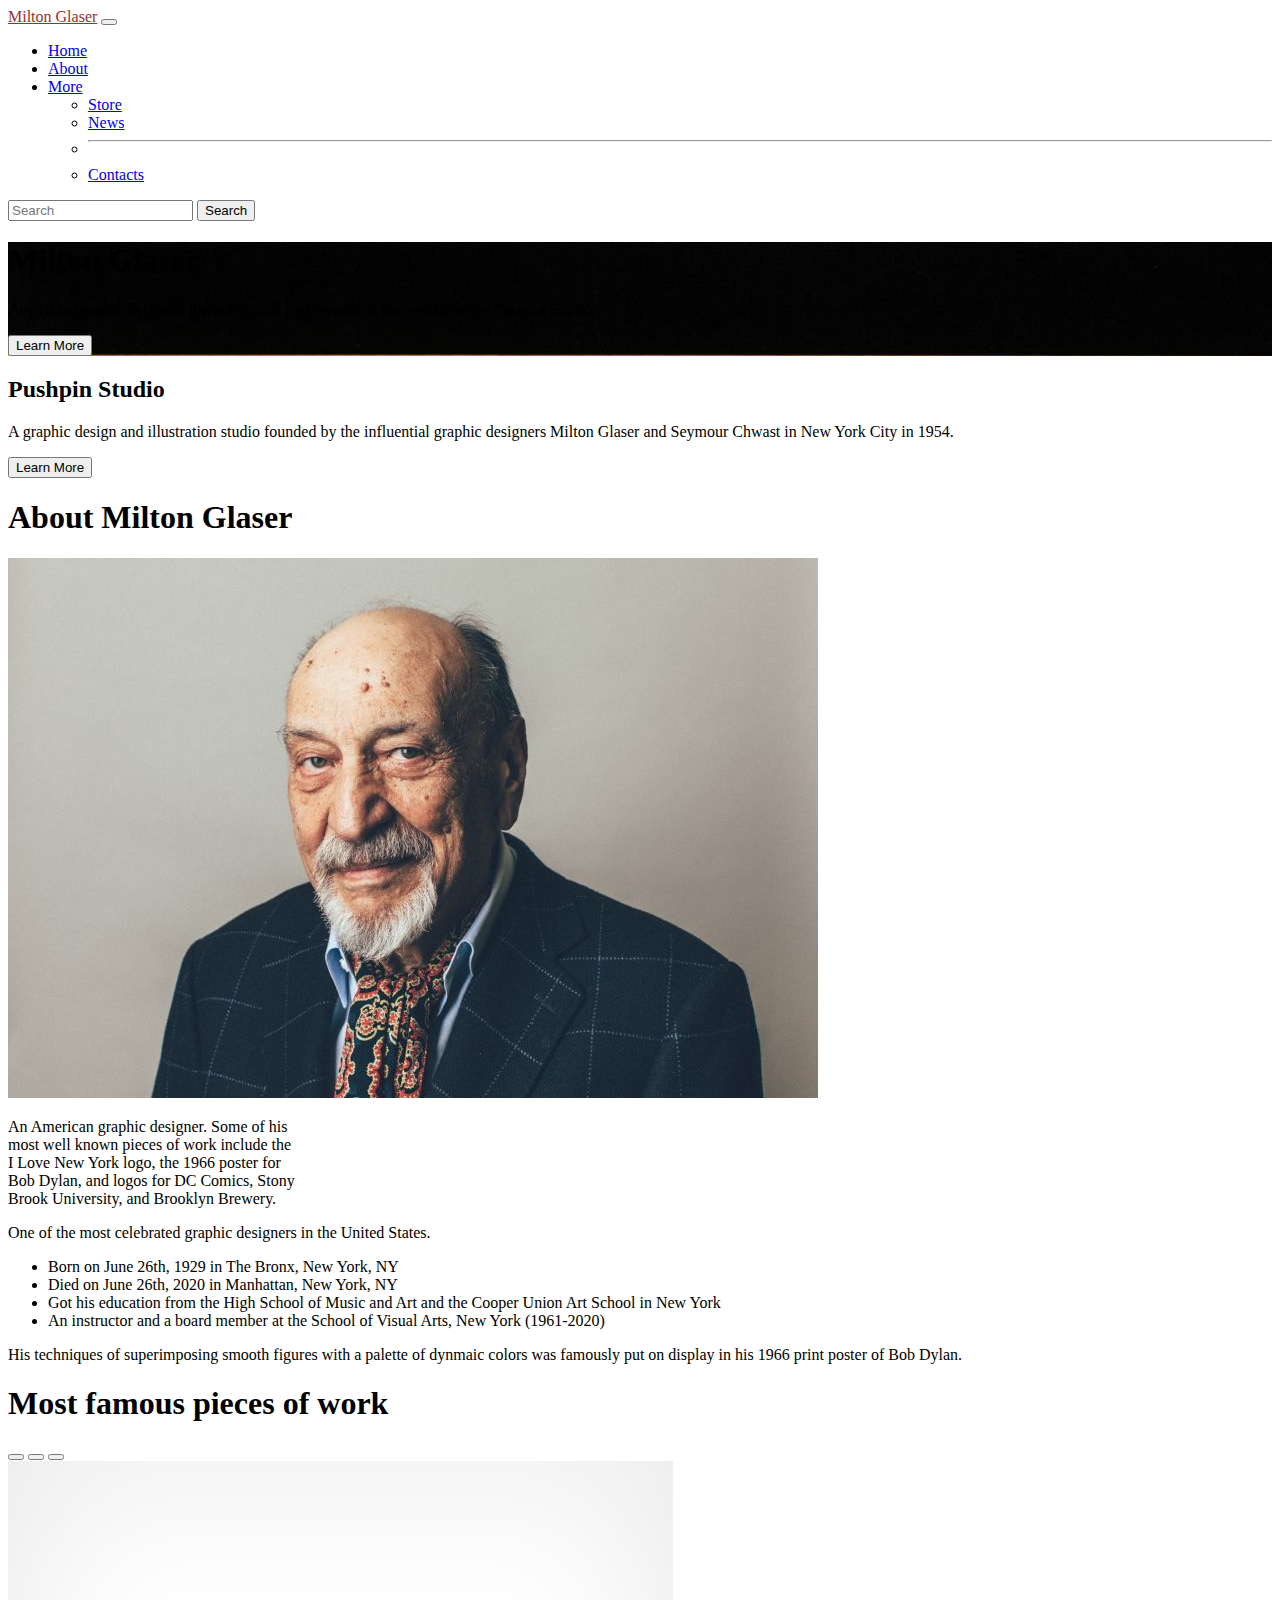
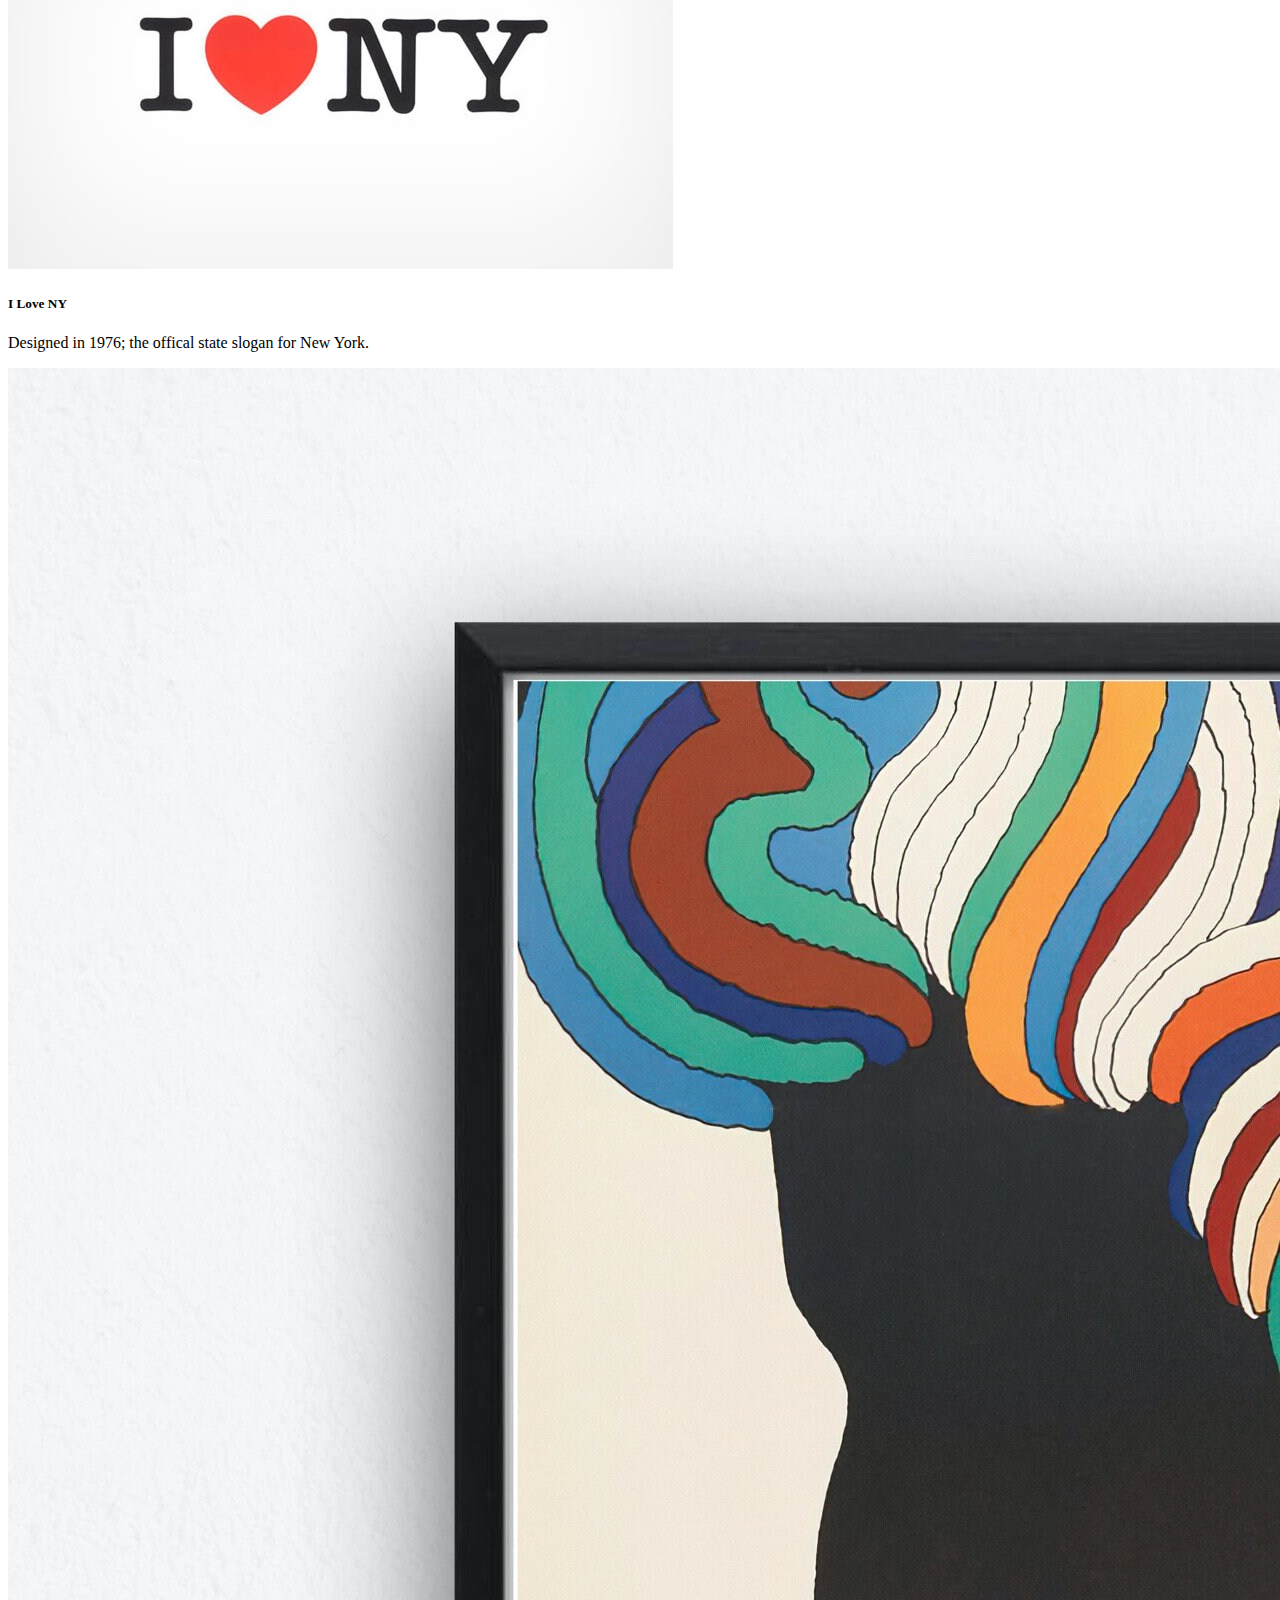
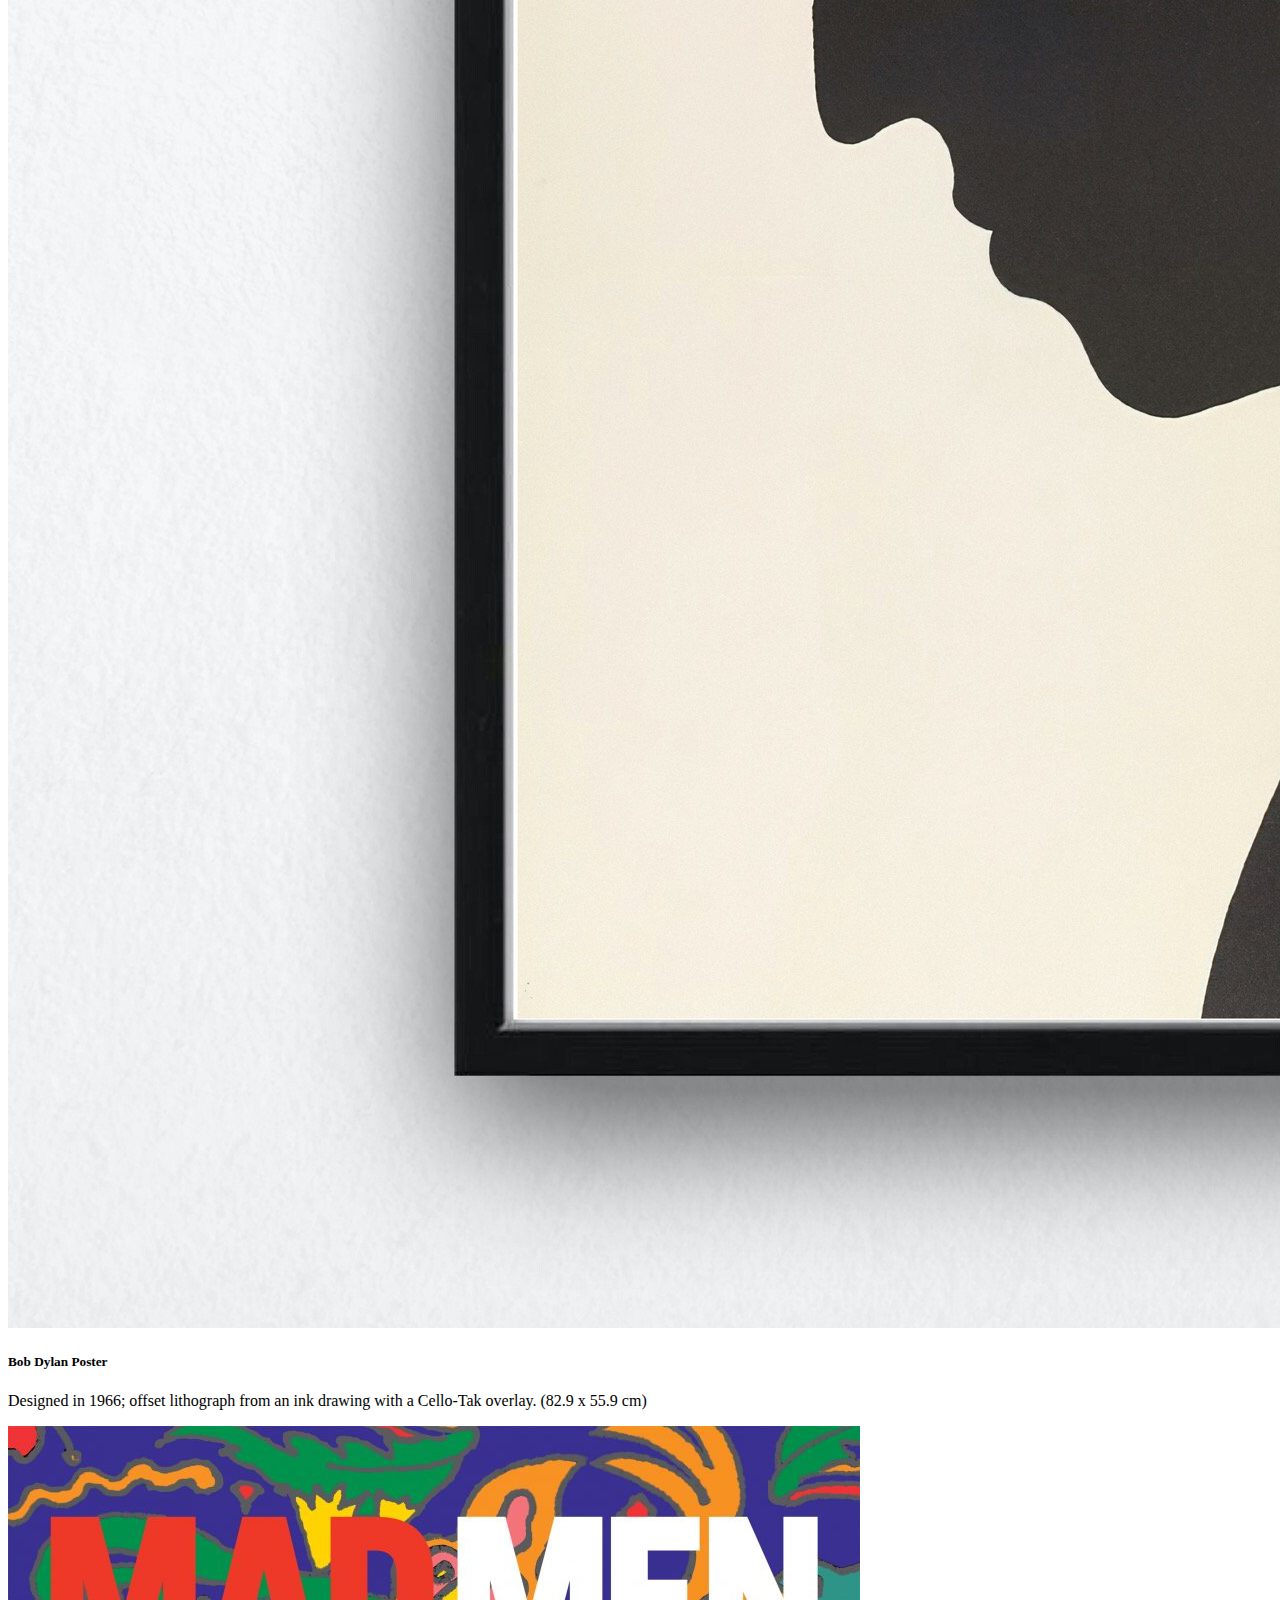
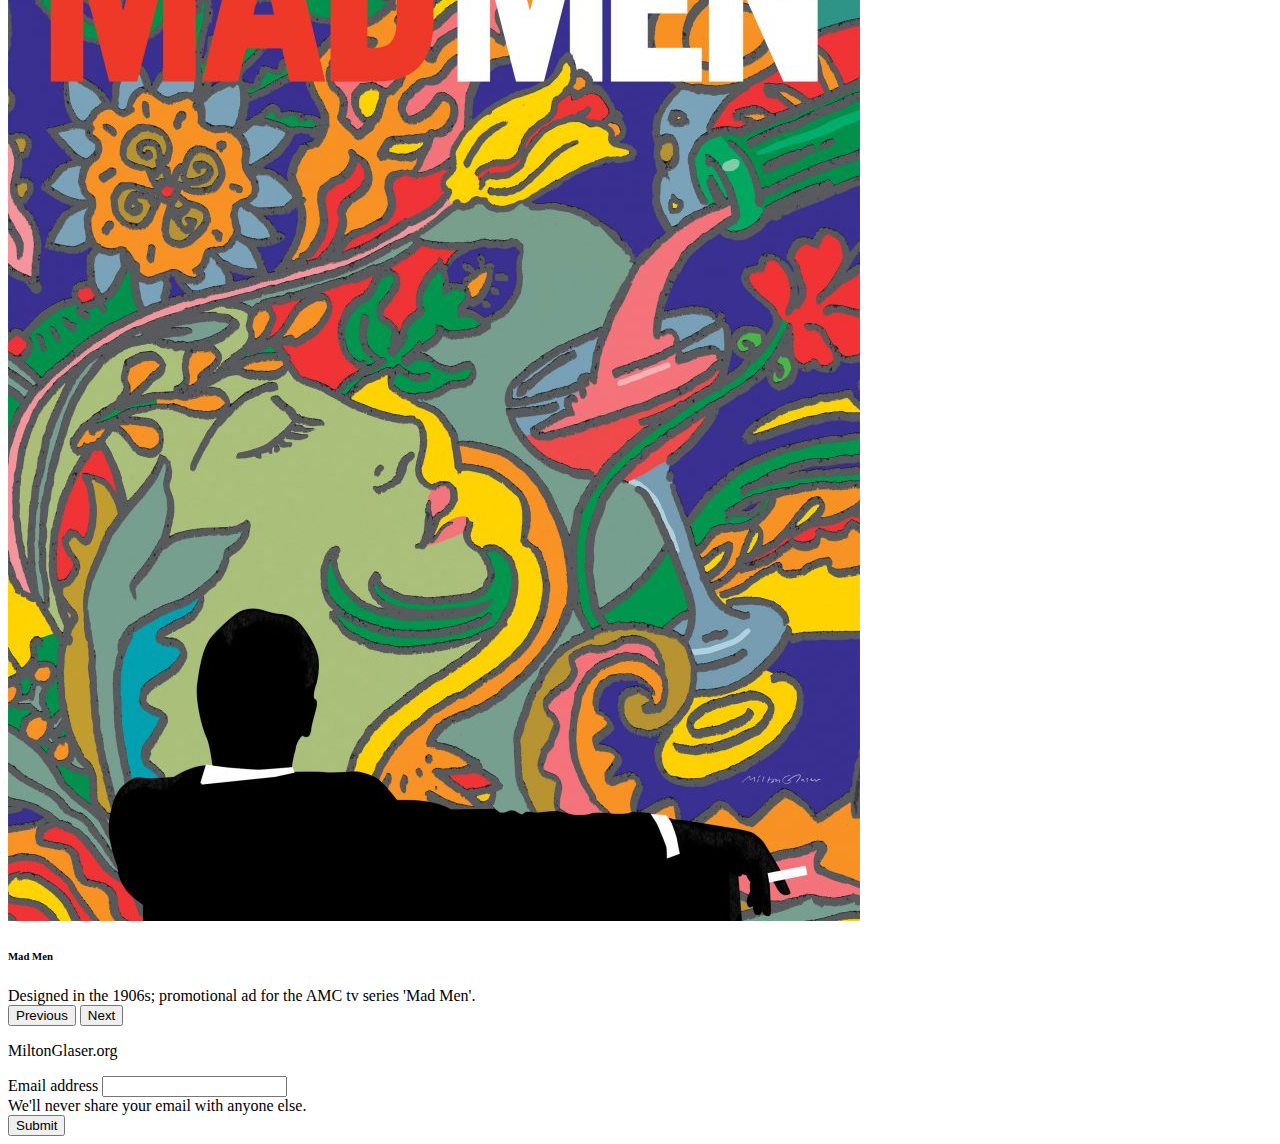
<file: milton/index.html>
<!doctype html>
<html lang="en">
  <head>
    <meta charset="utf-8">
    <meta name="viewport" content="width=device-width, initial-scale=1">
    <title>Milton Glaser</title>
    <link href="https://cdn.jsdelivr.net/npm/bootstrap@5.3.0-alpha3/dist/css/bootstrap.min.css" rel="stylesheet" integrity="sha384-KK94CHFLLe+nY2dmCWGMq91rCGa5gtU4mk92HdvYe+M/SXH301p5ILy+dN9+nJOZ" crossorigin="anonymous">
      <link href="css/style.css" type="text/css" rel="stylesheet">
  </head>
  <body>
    <nav class="navbar navbar-expand-lg bg-body-tertiary">
  <div class="container-fluid">
    <a class="navbar-brand" href="#">Milton Glaser</a>
    <button class="navbar-toggler" type="button" data-bs-toggle="collapse" data-bs-target="#navbarSupportedContent" aria-controls="navbarSupportedContent" aria-expanded="false" aria-label="Toggle navigation">
      <span class="navbar-toggler-icon"></span>
    </button>
    <div class="collapse navbar-collapse" id="navbarSupportedContent">
      <ul class="navbar-nav me-auto mb-2 mb-lg-0">
        <li class="nav-item">
          <a class="nav-link active" aria-current="page" href="#">Home</a>
        </li>
        <li class="nav-item">
          <a class="nav-link" href="#about">About</a>
        </li>
        <li class="nav-item dropdown">
          <a class="nav-link dropdown-toggle" href="#" role="button" data-bs-toggle="dropdown" aria-expanded="false">
            More
          </a>
          <ul class="dropdown-menu">
            <li><a class="dropdown-item" href="#">Store</a></li>
            <li><a class="dropdown-item" href="#">News</a></li>
            <li><hr class="dropdown-divider"></li>
            <li><a class="dropdown-item" href="#">Contacts</a></li>
          </ul>
        </li>
<!--
        <li class="nav-item">
          <a class="nav-link disabled">Disabled</a>
        </li>
-->
      </ul>
      <form class="d-flex" role="search">
        <input class="form-control me-2" type="search" placeholder="Search" aria-label="Search">
        <button class="btn btn-outline-success" type="submit">Search</button>
      </form>
    </div>
  </div>
</nav>
       <div class="container py-4">

           
           
    <div class="p-5 mb-4 bg-body-tertiary rounded-3 frank">
      <div class="container-fluid py-5">
        <h1 class="display-5 fw-bold text-light">Milton Glaser</h1>
        <p class="col-md-8 fs-4 text-light">American graphic designer, illustrator, and co-Founder of the revolutionary Pushpin Stuido.</p>
        <button class="btn btn-primary btn-lg" type="button">Learn More</button>
      </div>
    </div>

    <div class="row align-items-md-stretch">
      <div class="col-md-6">
        <div class="h-100 p-5 text-bg-dark rounded-3">
          <h2>Pushpin Studio</h2>
          <p class="text-light">A graphic design and illustration studio founded by the influential graphic designers Milton Glaser and Seymour Chwast in New York City in 1954.</p>
          <button class="btn btn-outline-light" type="button">Learn More</button>
        </div>
      </div>
      
    </div>

           
       <div class="container py-4">
           <h1 id="about">About Milton Glaser</h1>
               <div class="row">
                    <div class="col-4">
                        <div class="card" style="width: 18rem;">
  <img src="img/miltonglaser.jpg" class="card-img-top" alt="Milton Glaser">
  <div class="card-body">
    <p class="card-text">An American graphic designer. Some of his most well known pieces of work include the I Love New York logo, the 1966 poster for Bob Dylan, and logos for DC Comics, Stony Brook University, and Brooklyn Brewery.</p>
  </div>
</div>
                </div>
               <div class="col-8">
        <div class="card">
  <div class="card-body">
    <p class="fw-bold .fs-2text">One of the most celebrated graphic designers in the United States. </p>
      <ul>
      <li> Born on June 26th, 1929 in The Bronx, New York, NY</li>
      <li> Died on June 26th, 2020 in Manhattan, New York, NY</li>
      <li> Got his education from the High School of Music and Art and the Cooper Union Art School in New York</li>
      <li> An instructor and a board member at the School of Visual Arts, New York (1961-2020)</li>
      
      
      </ul>
      <p2>His techniques of superimposing smooth figures with a palette of dynmaic colors was famously put on display in his 1966 print poster of Bob Dylan.
      </p2>
  </div>
</div>         
               </div>
             </div>
         </div>
    <div class="container">
        <h1>Most famous pieces of work</h1>
           
           <div id="carouselExampleCaptions" class="carousel slide">
  <div class="carousel-indicators">
    <button type="button" data-bs-target="#carouselExampleCaptions" data-bs-slide-to="0" class="active" aria-current="true" aria-label="Slide 1"></button>
    <button type="button" data-bs-target="#carouselExampleCaptions" data-bs-slide-to="1" aria-label="Slide 2"></button>
    <button type="button" data-bs-target="#carouselExampleCaptions" data-bs-slide-to="2" aria-label="Slide 3"></button>
  </div>
  <div class="carousel-inner">
    <div class="carousel-item active">
      <img src="img/iHeartNy-8744.jpg" class="d-block w-100" alt="I Love NY">
      <div class="carousel-caption d-none d-md-block">
        <h5 class= "text-dark"> I Love NY </h5>
        <p>Designed in 1976; the offical state slogan for New York.</p>
      </div>
    </div>
    <div class="carousel-item">
      <img src="img/bobdylanposter.jpg" class="d-block w-100" alt="Bob Dyaln Poster">
      <div class="carousel-caption d-none d-md-block">
        <h5 class= "text-dark"> Bob Dylan Poster</h5>
        <p>Designed in 1966; offset lithograph from an ink drawing with a Cello-Tak overlay. (82.9 x 55.9 cm) </p>
      </div>
    </div>
    <div class="carousel-item">
      <img src="img/madmen.jpg" class="d-block w-100" alt="Mad Men">
      <div class="carousel-caption d-none d-md-block">
        <h6>Mad Men</h6>
        <p1>Designed in the 1906s; promotional ad for the AMC tv series 'Mad Men'.</p1>
      </div>
    </div>
  </div>
  <button class="carousel-control-prev" type="button" data-bs-target="#carouselExampleCaptions" data-bs-slide="prev">
    <span class="carousel-control-prev-icon" aria-hidden="true"></span>
    <span class="visually-hidden">Previous</span>
  </button>
  <button class="carousel-control-next" type="button" data-bs-target="#carouselExampleCaptions" data-bs-slide="next">
    <span class="carousel-control-next-icon" aria-hidden="true"></span>
    <span class="visually-hidden">Next</span>
  </button>
</div>
           </div>  
           
  </div>
      
<!--
      <div class="container">
          <h1>Usonia</h1>
        <div class="card text-center">
  <div class="card-header">
    Featured
  </div>
  <div class="card-body">
    <h5 class="card-title">Special title treatment</h5>
    <p class="card-text">With supporting text below as a natural lead-in to additional content.</p>
    <a href="#" class="btn btn-primary">Go somewhere</a>
  </div>
  <div class="card-footer text-body-secondary">
    2 days ago
  </div>
</div>
          
      </div>
-->
      
      <div class="container-fluid bg-dark py-5">
          
          <div class="row">
              
              <div class="col text-light text-center py-3">
                  <p>MiltonGlaser.org</p>
             </div>
          
              <div class="col">
    <form class="py-5">
      <div class="mb-3">
        <label for="exampleInputEmail1" class="form-label">Email address</label>
        <input type="email" class="form-control" id="exampleInputEmail1" aria-describedby="emailHelp">
        <div id="emailHelp" class="form-text text-light">We'll never share your email with anyone else.</div>
      </div>
      <button type="submit" class="btn btn-primary">Submit</button>
        
    </form>
              </div>
          
          </div>
      
      </div>
          
    <script src="https://cdn.jsdelivr.net/npm/bootstrap@5.3.0-alpha3/dist/js/bootstrap.bundle.min.js" integrity="sha384-ENjdO4Dr2bkBIFxQpeoTz1HIcje39Wm4jDKdf19U8gI4ddQ3GYNS7NTKfAdVQSZe" crossorigin="anonymous"></script>
  </body>
</html>
</file>
<file: milton/css/style.css>
.frank {
    background-image: url(../img/nyfilmsociety.jpg)
    
}

.navbar-brand{
    color:brown
}




h5,p{
    color: black;
}
</file>
